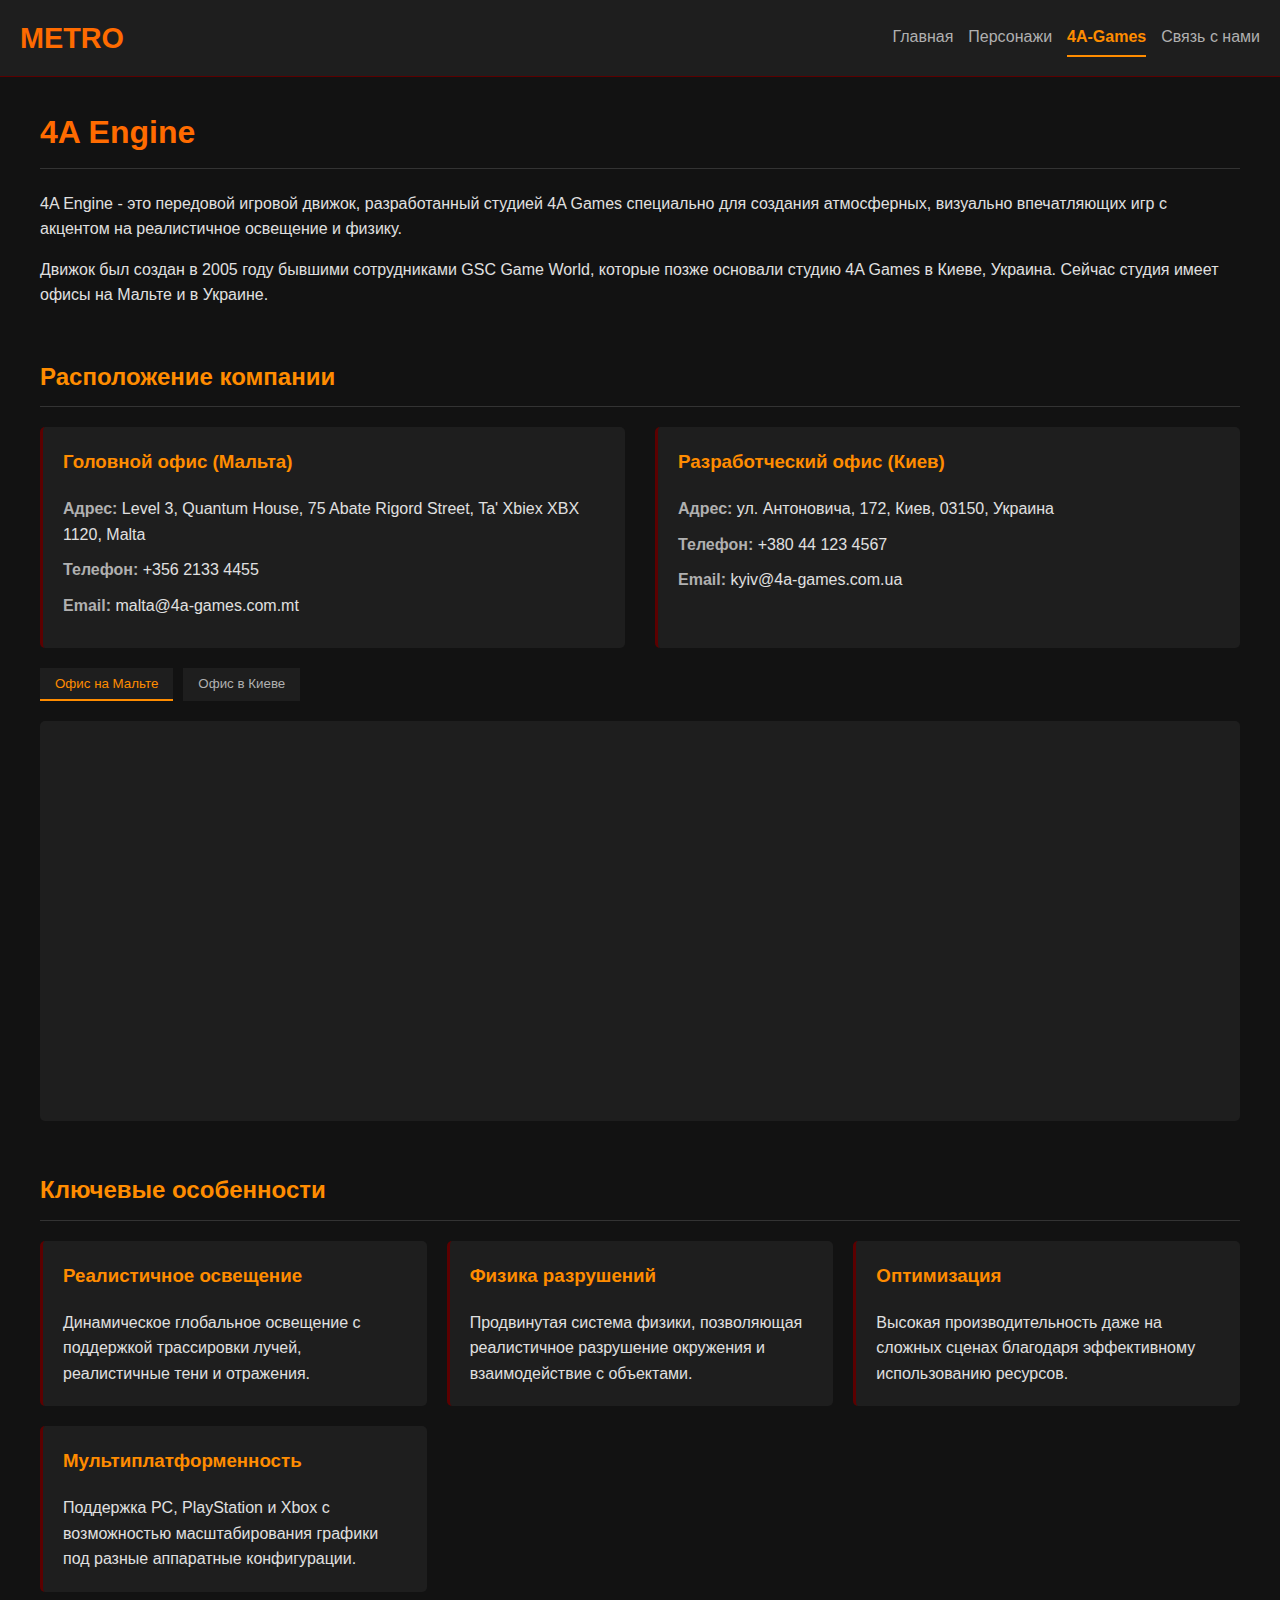
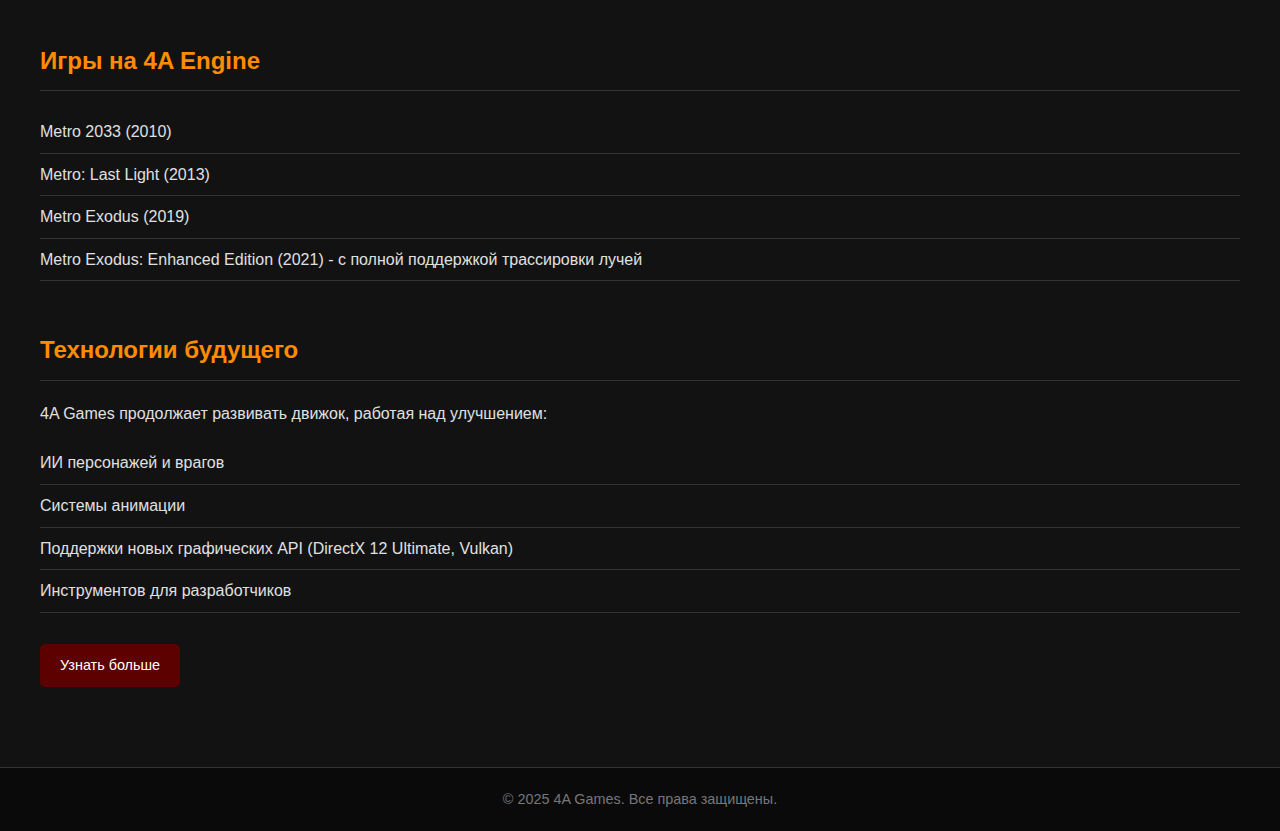
<file: company.html>
<!DOCTYPE html>
<html lang="ru">
<head>
    <meta charset="UTF-8">
    <meta name="viewport" content="width=device-width, initial-scale=1.0">
    <title>4A Engine </title>
    <script src="https://api-maps.yandex.ru/2.1/?apikey=ваш_api_ключ&lang=ru_RU" type="text/javascript"></script>
    <link rel="stylesheet" href="company.css">
</head>
<body class="page">
    <header class="header">
        <div class="header__logo">METRO</div>
        <nav class="nav">
            <a href="#" class="nav__link">Главная</a>
            <a href="charcter.html" class="nav__link">Персонажи</a>
            <a href="company.html" class="nav__link nav__link_active">4A-Games</a>
            <a href="feedback.html" class="nav__link">Связь с нами</a>
        </nav>
    </header>

    <main class="main">
        <section class="company-section">
            <h1 class="company-section__title">4A Engine</h1>
            <p class="company-section__text">4A Engine - это передовой игровой движок, разработанный студией 4A Games специально для создания атмосферных, визуально впечатляющих игр с акцентом на реалистичное освещение и физику.</p>
            <p class="company-section__text">Движок был создан в 2005 году бывшими сотрудниками GSC Game World, которые позже основали студию 4A Games в Киеве, Украина. Сейчас студия имеет офисы на Мальте и в Украине.</p>
        </section>

        <section class="company-section">
            <h2 class="company-section__subtitle">Расположение компании</h2>
            <div class="office-container">
                <div class="office">
                    <h3 class="office__title">Головной офис (Мальта)</h3>
                    <p class="office__info"><strong class="office__label">Адрес:</strong> Level 3, Quantum House, 75 Abate Rigord Street, Ta' Xbiex XBX 1120, Malta</p>
                    <p class="office__info"><strong class="office__label">Телефон:</strong> +356 2133 4455</p>
                    <p class="office__info"><strong class="office__label">Email:</strong> malta@4a-games.com.mt</p>
                </div>
                <div class="office">
                    <h3 class="office__title">Разработческий офис (Киев)</h3>
                    <p class="office__info"><strong class="office__label">Адрес:</strong> ул. Антоновича, 172, Киев, 03150, Украина</p>
                    <p class="office__info"><strong class="office__label">Телефон:</strong> +380 44 123 4567</p>
                    <p class="office__info"><strong class="office__label">Email:</strong> kyiv@4a-games.com.ua</p>
                </div>
            </div>
            
            <div class="map-tabs">
                <button class="map-tabs__button map-tabs__button_active" onclick="showMap('malta')">Офис на Мальте</button>
                <button class="map-tabs__button" onclick="showMap('kyiv')">Офис в Киеве</button>
            </div>
            
            <div class="map" id="map"></div>
        </section>

        <section class="company-section">
            <h2 class="company-section__subtitle">Ключевые особенности</h2>
            <div class="features">
                <div class="feature-card">
                    <h3 class="feature-card__title">Реалистичное освещение</h3>
                    <p class="feature-card__description">Динамическое глобальное освещение с поддержкой трассировки лучей, реалистичные тени и отражения.</p>
                </div>
                <div class="feature-card">
                    <h3 class="feature-card__title">Физика разрушений</h3>
                    <p class="feature-card__description">Продвинутая система физики, позволяющая реалистичное разрушение окружения и взаимодействие с объектами.</p>
                </div>
                <div class="feature-card">
                    <h3 class="feature-card__title">Оптимизация</h3>
                    <p class="feature-card__description">Высокая производительность даже на сложных сценах благодаря эффективному использованию ресурсов.</p>
                </div>
                <div class="feature-card">
                    <h3 class="feature-card__title">Мультиплатформенность</h3>
                    <p class="feature-card__description">Поддержка PC, PlayStation и Xbox с возможностью масштабирования графики под разные аппаратные конфигурации.</p>
                </div>
            </div>
        </section>

        <section class="company-section">
            <h2 class="company-section__subtitle">Игры на 4A Engine</h2>
            <ul class="games-list">
                <li class="games-list__item">Metro 2033 (2010)</li>
                <li class="games-list__item">Metro: Last Light (2013)</li>
                <li class="games-list__item">Metro Exodus (2019)</li>
                <li class="games-list__item">Metro Exodus: Enhanced Edition (2021) - с полной поддержкой трассировки лучей</li>
            </ul>
        </section>

        <section class="company-section">
            <h2 class="company-section__subtitle">Технологии будущего</h2>
            <p class="company-section__text">4A Games продолжает развивать движок, работая над улучшением:</p>
            <ul class="tech-list">
                <li class="tech-list__item">ИИ персонажей и врагов</li>
                <li class="tech-list__item">Системы анимации</li>
                <li class="tech-list__item">Поддержки новых графических API (DirectX 12 Ultimate, Vulkan)</li>
                <li class="tech-list__item">Инструментов для разработчиков</li>
            </ul>
            <a href="https://www.4a-games.com.mt/" class="button">Узнать больше</a>
        </section>
    </main>

    <footer class="footer">
        <p class="footer__copyright">© 2025 4A Games. Все права защищены.</p>
    </footer>

    <script type="text/javascript">
        let map;
        let maltaPlacemark;
        let kyivPlacemark;
        
        const officeLocations = {
            malta: {
                center: [35.8997, 14.5172],
                zoom: 16,
                coords: [35.8997, 14.5172],
                address: "Level 3, Quantum House, 75 Abate Rigord Street, Ta' Xbiex XBX 1120, Malta"
            },
            kyiv: {
                center: [50.487615, 30.501519],
                zoom: 16,
                coords: [50.487615, 30.501519],
                address: "ул. Антоновича, 172, Киев, 03150, Украина"
            }
        };
        
        ymaps.ready(init);
        
        function init() {
            map = new ymaps.Map("map", {
                center: officeLocations.malta.center,
                zoom: officeLocations.malta.zoom,
                controls: ['zoomControl']
            });
            
            maltaPlacemark = createPlacemark(
                officeLocations.malta.coords,
                officeLocations.malta.address,
                "Офис на Мальте"
            );
            
            kyivPlacemark = createPlacemark(
                officeLocations.kyiv.coords,
                officeLocations.kyiv.address,
                "Офис в Киеве"
            );
            
            map.geoObjects.add(maltaPlacemark);
        }
        
        function createPlacemark(coords, address, title) {
            return new ymaps.Placemark(coords, {
                balloonContent: `<strong>${title}</strong><br>${address}`
            }, {
                preset: 'islands#redDotIcon'
            });
        }
        
        function showMap(office) {
            document.querySelectorAll('.map-tabs__button').forEach(tab => {
                tab.classList.remove('map-tabs__button_active');
            });
            event.target.classList.add('map-tabs__button_active');
            
            map.geoObjects.removeAll();
            
            map.setCenter(officeLocations[office].center, officeLocations[office].zoom);
            
            if (office === 'malta') {
                map.geoObjects.add(maltaPlacemark);
            } else {
                map.geoObjects.add(kyivPlacemark);
            }
        }
    </script>
</body>
</html>
</file>
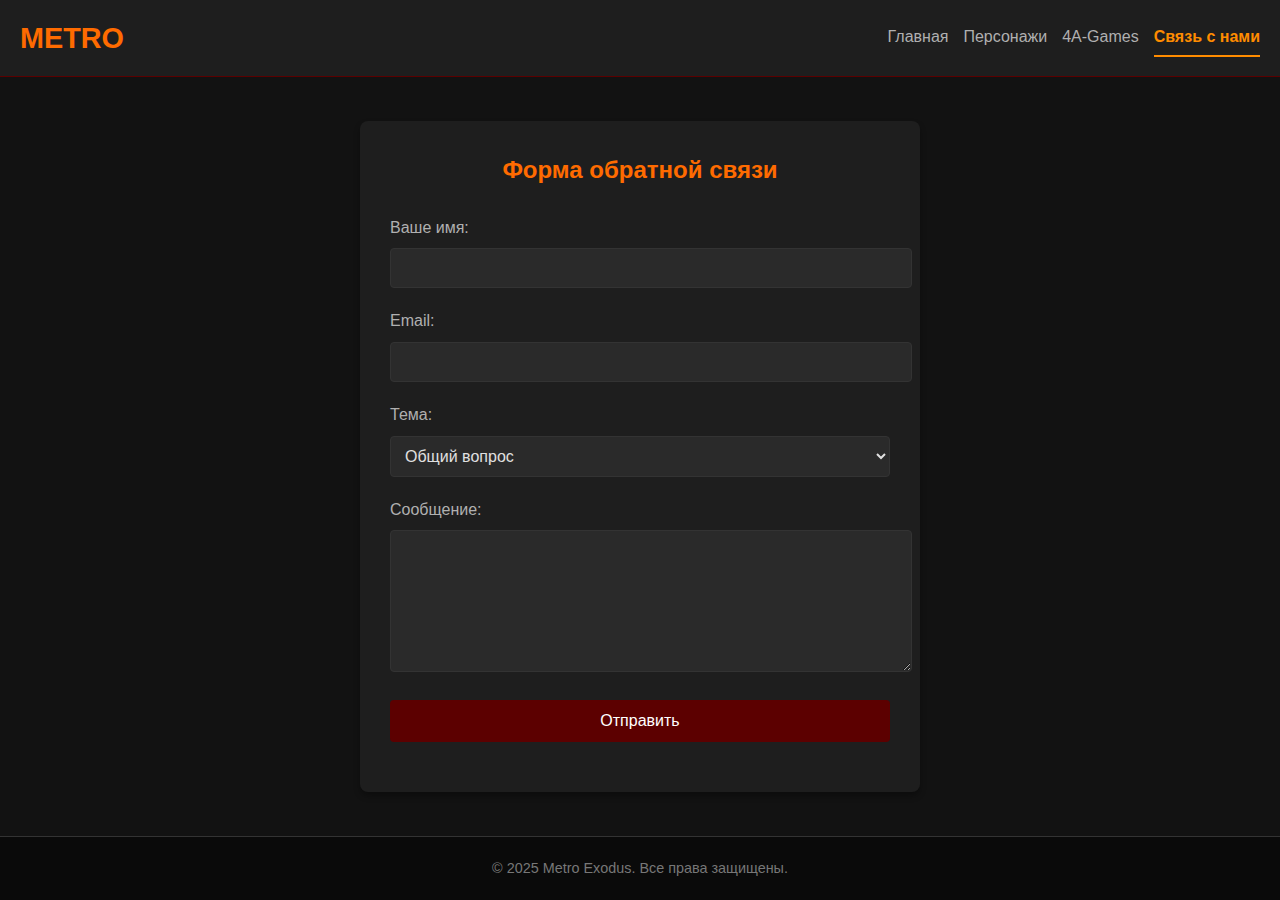
<file: feedback.html>
<!DOCTYPE html>
<html lang="ru">
<head>
    <meta charset="UTF-8">
    <meta name="viewport" content="width=device-width, initial-scale=1.0">
    <title>Обратная связь | 4A Engine</title>
    <link rel="stylesheet" href="feedback.css">
</head>
<body class="page">
    <header class="header">
        <div class="header__logo">METRO</div>
        <nav class="nav">
            <a href="index.html" class="nav__link">Главная</a>
            <a href="charcter.html" class="nav__link">Персонажи</a>
            <a href="company.html" class="nav__link">4A-Games</a>
            <a href="feedback.html" class="nav__link nav__link_active">Связь с нами</a>
        </nav>
    </header>

    <main class="main">
        <div class="feedback">
            <h2 class="feedback__title">Форма обратной связи</h2>
            <form id="feedbackForm" class="feedback__form">
                <div class="form-field">
                    <label for="name" class="form-field__label">Ваше имя:</label>
                    <input type="text" id="name" name="name" class="form-field__input" required>
                </div>
                
                <div class="form-field">
                    <label for="email" class="form-field__label">Email:</label>
                    <input type="email" id="email" name="email" class="form-field__input" required>
                </div>
                
                <div class="form-field">
                    <label for="subject" class="form-field__label">Тема:</label>
                    <select id="subject" name="subject" class="form-field__select">
                        <option value="general">Общий вопрос</option>
                        <option value="technical">Техническая поддержка</option>
                        <option value="business">Бизнес-предложение</option>
                        <option value="other">Другое</option>
                    </select>
                </div>
                
                <div class="form-field">
                    <label for="message" class="form-field__label">Сообщение:</label>
                    <textarea id="message" name="message" rows="5" class="form-field__textarea" required></textarea>
                </div>
                
                <div class="form-field">
                    <button type="submit" class="button button_submit">Отправить</button>
                </div>
            </form>
            
            <div id="successMessage" class="feedback__success">
                Спасибо! Ваше сообщение отправлено. Мы свяжемся с вами в ближайшее время.
            </div>
        </div>
    </main>

    <footer class="footer">
        <p class="footer__copyright">© 2025 Metro Exodus. Все права защищены.</p>
    </footer>

    <script>
        document.addEventListener('DOMContentLoaded', function() {
            const form = document.getElementById('feedbackForm');
            const successMessage = document.getElementById('successMessage');
            
            form.addEventListener('submit', function(e) {
                e.preventDefault();
                showSuccess();
            });
            
            function showSuccess() {
                form.style.display = 'none';
                successMessage.style.display = 'block';
                
                setTimeout(() => {
                    form.style.display = 'block';
                    successMessage.style.display = 'none';
                    form.reset();
                }, 5000);
            }
        });
    </script>
</body>
</html>
</file>
<file: company.css>
/* Базовые стили */
.page {
    margin: 0;
    padding: 0;
    font-family: 'Arial', sans-serif;
    background-color: #121212;
    color: #E0E0E0;
    line-height: 1.6;
}

/* Шапка */
.header {
    background-color: #1E1E1E;
    padding: 15px 20px;
    border-bottom: 1px solid #5C0000;
    display: flex;
    justify-content: space-between;
    align-items: center;
    flex-wrap: wrap;
}

.header__logo {
    color: #FF6B00;
    font-size: 1.8em;
    font-weight: bold;
    margin: 0;
}

/* Навигация */
.nav {
    display: flex;
    flex-wrap: wrap;
    gap: 15px;
}

.nav__link {
    color: #B0B0B0;
    text-decoration: none;
    font-size: 1em;
    transition: color 0.3s ease;
    padding: 5px 0;
}

.nav__link:hover {
    color: #FF8C00;
}

.nav__link_active {
    color: #FF8C00;
    font-weight: bold;
    border-bottom: 2px solid #FF8C00;
}

/* Основное содержимое */
.main {
    max-width: 1200px;
    margin: 0 auto;
    padding: 30px 20px;
}

.company-section {
    margin-bottom: 50px;
}

.company-section__title {
    color: #FF6B00;
    border-bottom: 1px solid #333;
    padding-bottom: 10px;
    margin-top: 0;
}

.company-section__subtitle {
    color: #FF8C00;
    border-bottom: 1px solid #333;
    padding-bottom: 10px;
}

.company-section__text {
    margin: 15px 0;
}

/* Офисы */
.office-container {
    display: flex;
    gap: 30px;
    margin: 20px 0;
}

@media (max-width: 768px) {
    .office-container {
        flex-direction: column;
    }
}

.office {
    flex: 1;
    background-color: #1E1E1E;
    padding: 20px;
    border-radius: 5px;
    border-left: 3px solid #5C0000;
}

.office__title {
    color: #FF8C00;
    margin-top: 0;
}

.office__info {
    margin: 10px 0;
}

.office__label {
    color: #B0B0B0;
}

/* Карта */
.map {
    height: 400px;
    background-color: #1E1E1E;
    border-radius: 5px;
    overflow: hidden;
    margin-top: 20px;
}

.map-tabs {
    display: flex;
    margin-bottom: 10px;
    gap: 10px;
}

.map-tabs__button {
    padding: 8px 15px;
    background-color: #1E1E1E;
    color: #B0B0B0;
    border: none;
    cursor: pointer;
    border-bottom: 2px solid transparent;
    transition: all 0.3s ease;
}

.map-tabs__button:hover {
    color: #FF8C00;
}

.map-tabs__button_active {
    color: #FF8C00;
    border-bottom: 2px solid #FF8C00;
}

/* Особенности */
.features {
    display: grid;
    grid-template-columns: repeat(auto-fill, minmax(300px, 1fr));
    gap: 20px;
    margin-top: 20px;
}

.feature-card {
    background-color: #1E1E1E;
    padding: 20px;
    border-radius: 5px;
    border-left: 3px solid #5C0000;
}

.feature-card__title {
    color: #FF8C00;
    margin-top: 0;
}

.feature-card__description {
    margin-bottom: 0;
}

/* Списки */
.games-list {
    list-style-type: none;
    padding-left: 0;
}

.games-list__item {
    padding: 8px 0;
    border-bottom: 1px solid #333;
}

.tech-list {
    list-style-type: none;
    padding-left: 0;
}

.tech-list__item {
    padding: 8px 0;
    border-bottom: 1px solid #333;
}

/* Кнопка */
.button {
    display: inline-block;
    background-color: #5C0000;
    color: #FFF;
    padding: 10px 20px;
    border: none;
    border-radius: 5px;
    text-decoration: none;
    font-size: 0.9em;
    transition: background-color 0.3s ease;
    margin-top: 15px;
}

.button:hover {
    background-color: #8B0000;
}

/* Подвал */
.footer {
    background-color: #0A0A0A;
    padding: 20px;
    text-align: center;
    font-size: 0.9em;
    color: #777;
    border-top: 1px solid #333;
}

.footer__copyright {
    margin: 0;
}
</file>
<file: feedback.css>
/* Базовые стили */
.page {
    margin: 0;
    padding: 0;
    font-family: 'Arial', sans-serif;
    background-color: #121212;
    color: #E0E0E0;
    min-height: 100vh;
    display: flex;
    flex-direction: column;
    line-height: 1.6;
}

/* Шапка */
.header {
    background-color: #1E1E1E;
    padding: 15px 20px;
    border-bottom: 1px solid #5C0000;
    display: flex;
    justify-content: space-between;
    align-items: center;
    flex-wrap: wrap;
    position: sticky;
    top: 0;
    z-index: 100;
}

.header__logo {
    color: #FF6B00;
    font-size: 1.8em;
    font-weight: bold;
    margin: 0;
}

/* Навигация */
.nav {
    display: flex;
    flex-wrap: wrap;
    gap: 15px;
}

.nav__link {
    color: #B0B0B0;
    text-decoration: none;
    font-size: 1em;
    transition: color 0.3s ease;
    padding: 5px 0;
}

.nav__link:hover {
    color: #FF8C00;
}

.nav__link_active {
    color: #FF8C00;
    font-weight: bold;
    border-bottom: 2px solid #FF8C00;
}

/* Основное содержимое */
.main {
    flex: 1;
    display: flex;
    justify-content: center;
    align-items: center;
    padding: 20px;
}

/* Форма обратной связи */
.feedback {
    background-color: #1E1E1E;
    padding: 30px;
    border-radius: 8px;
    width: 100%;
    max-width: 500px;
    box-shadow: 0 4px 6px rgba(0, 0, 0, 0.3);
    margin: 20px 0;
}

.feedback__title {
    color: #FF6B00;
    text-align: center;
    margin-bottom: 25px;
    margin-top: 0;
}

.feedback__form {
    display: flex;
    flex-direction: column;
}

.feedback__success {
    display: none;
    background-color: #1E3A1E;
    color: #4CAF50;
    padding: 15px;
    border-radius: 4px;
    text-align: center;
    margin-top: 20px;
}

/* Поля формы */
.form-field {
    margin-bottom: 20px;
}

.form-field__label {
    display: block;
    margin-bottom: 8px;
    color: #B0B0B0;
}

.form-field__input,
.form-field__select,
.form-field__textarea {
    width: 100%;
    padding: 10px;
    border: 1px solid #333;
    border-radius: 4px;
    background-color: #2A2A2A;
    color: #E0E0E0;
    font-size: 16px;
    transition: border-color 0.3s ease;
}

.form-field__input:focus,
.form-field__select:focus,
.form-field__textarea:focus {
    border-color: #FF8C00;
    outline: none;
}

.form-field__textarea {
    resize: vertical;
    min-height: 120px;
}

/* Кнопка */
.button {
    display: inline-block;
    padding: 12px 20px;
    border: none;
    border-radius: 4px;
    cursor: pointer;
    font-size: 16px;
    text-align: center;
    text-decoration: none;
    transition: background-color 0.3s ease;
}

.button_submit {
    background-color: #5C0000;
    color: #FFF;
    width: 100%;
}

.button_submit:hover {
    background-color: #8B0000;
}

/* Подвал */
.footer {
    background-color: #0A0A0A;
    padding: 20px;
    text-align: center;
    font-size: 0.9em;
    color: #777;
    border-top: 1px solid #333;
}

.footer__copyright {
    margin: 0;
}

/* Адаптивность */
@media (max-width: 600px) {
    .header {
        flex-direction: column;
        gap: 15px;
    }
    
    .nav {
        justify-content: center;
    }
    
    .feedback {
        padding: 20px;
    }
}
</file>
